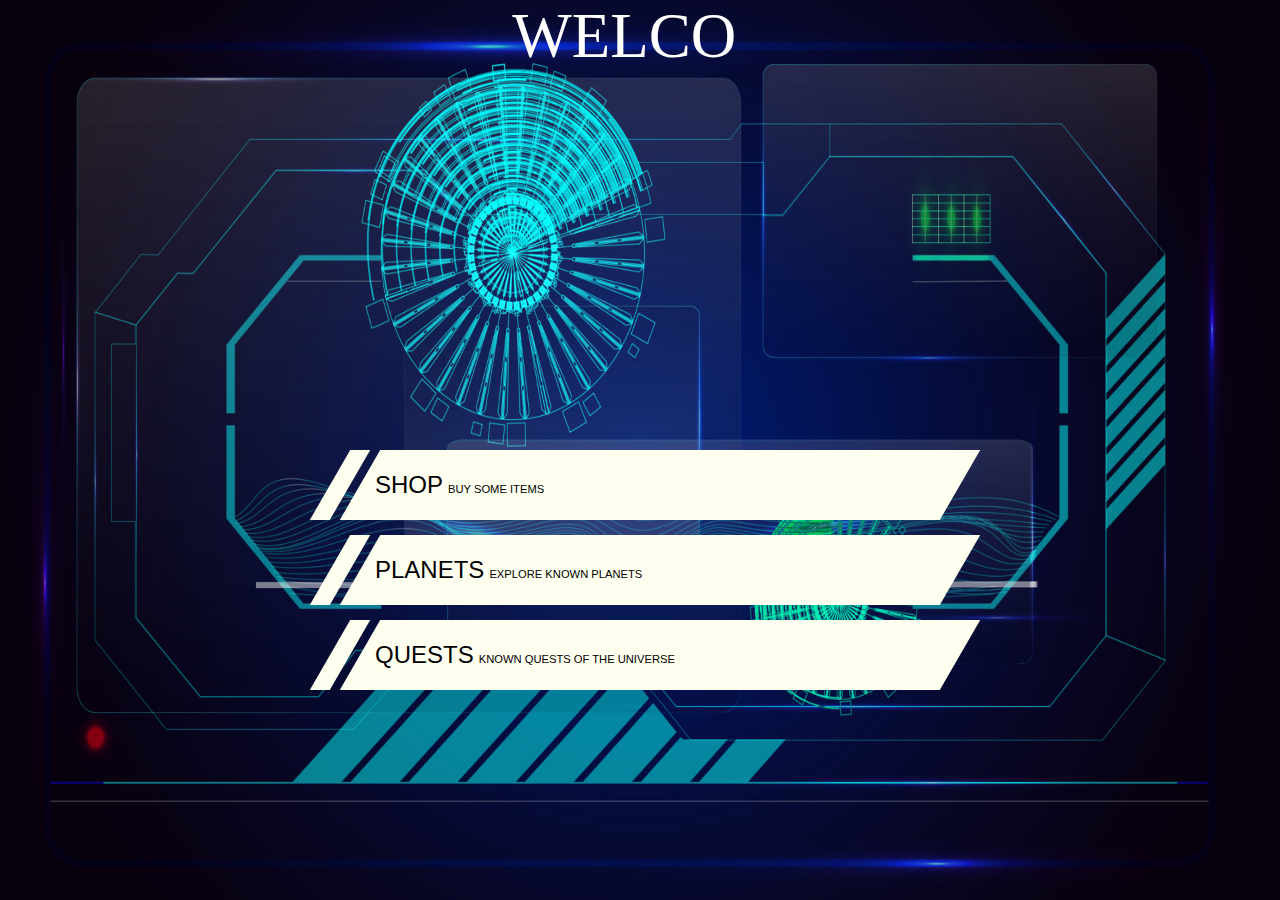
<file: index.html>
<!DOCTYPE html>
<html lang="en">
<meta charset="UTF-8">
<title>Home Page!</title>

<body onload="document.body.style.opacity='1'">

    <style>
        body {
            opacity: 0;
            transition: opacity 2s;
            
        }
        
    </style>
    <link rel="stylesheet" href="styles.css">
 
    <div class='console-container'><span id='text'></span><div class='console-underscore' id='console'>&#95;</div></div>
    <div class="buttons">
        <a href="#" class="btn-wrapper">
            <div onclick="window.location.href='shop.html';" class="btn-tail"></div>
            <div onclick="window.location.href='shop.html';" class="btn-body">
                <p>Shop<span onclick="window.location.href='shop.html';"
                        style='font-size: 0.7rem; margin-left: 5px;'>Buy Some Items</span></p>
            </div>
        </a>
        <a href="#" class="btn-wrapper">
            <div onclick="window.location.href='planets.html';" class="btn-tail"></div>
            <div onclick="window.location.href='planets.html';" class="btn-body">
                <p>Planets<span onclick="window.location.href='planets.html';"
                        style='font-size: 0.7rem; margin-left: 5px;'>Explore Known Planets</span></p>
            </div>
        </a>
        <a href="#" class="btn-wrapper">
            <div onclick="window.location.href='quest.html';" class="btn-tail"></div>
            <div onclick="window.location.href='quest.html';" class="btn-body">
                <p>Quests<span onclick="window.location.href='quest.html';"
                        style='font-size: 0.7rem; margin-left: 5px;'>Known Quests of the Universe</span></p>
            </div>
        </a>
    </div>
    <script src="scripts.js"></script>
</body>

</html>
</file>
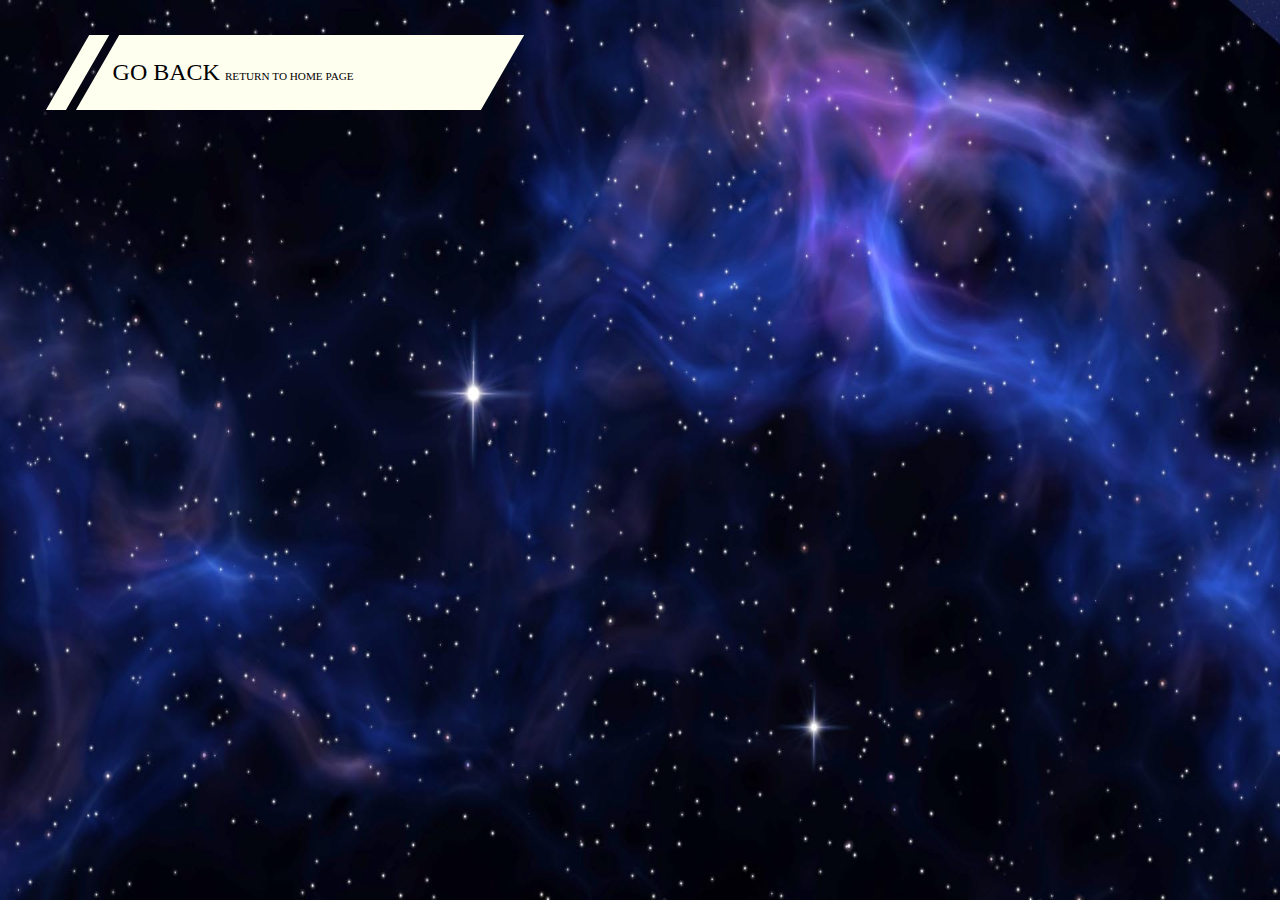
<file: planets.html>
<!DOCTYPE html>
<html lang="en">
<meta charset="UTF-8">
<title>Home Page!</title>

<body>
    <link rel="stylesheet" href="planetstyles.css">

    <div class="buttons">
        <a href="#" class="btn-wrapper">
          <div onclick="window.location.href='index.html';" class="btn-tail"></div>
          <div onclick="window.location.href='index.html';" class="btn-body">
            <p>GO BACK<span onclick="window.location.href='index.html';" style='font-size: 0.7rem; margin-left: 5px;'>Return
                to Home Page</span></p>
          </div>
        </a>
      </div>

      
</body>

</html>
</file>
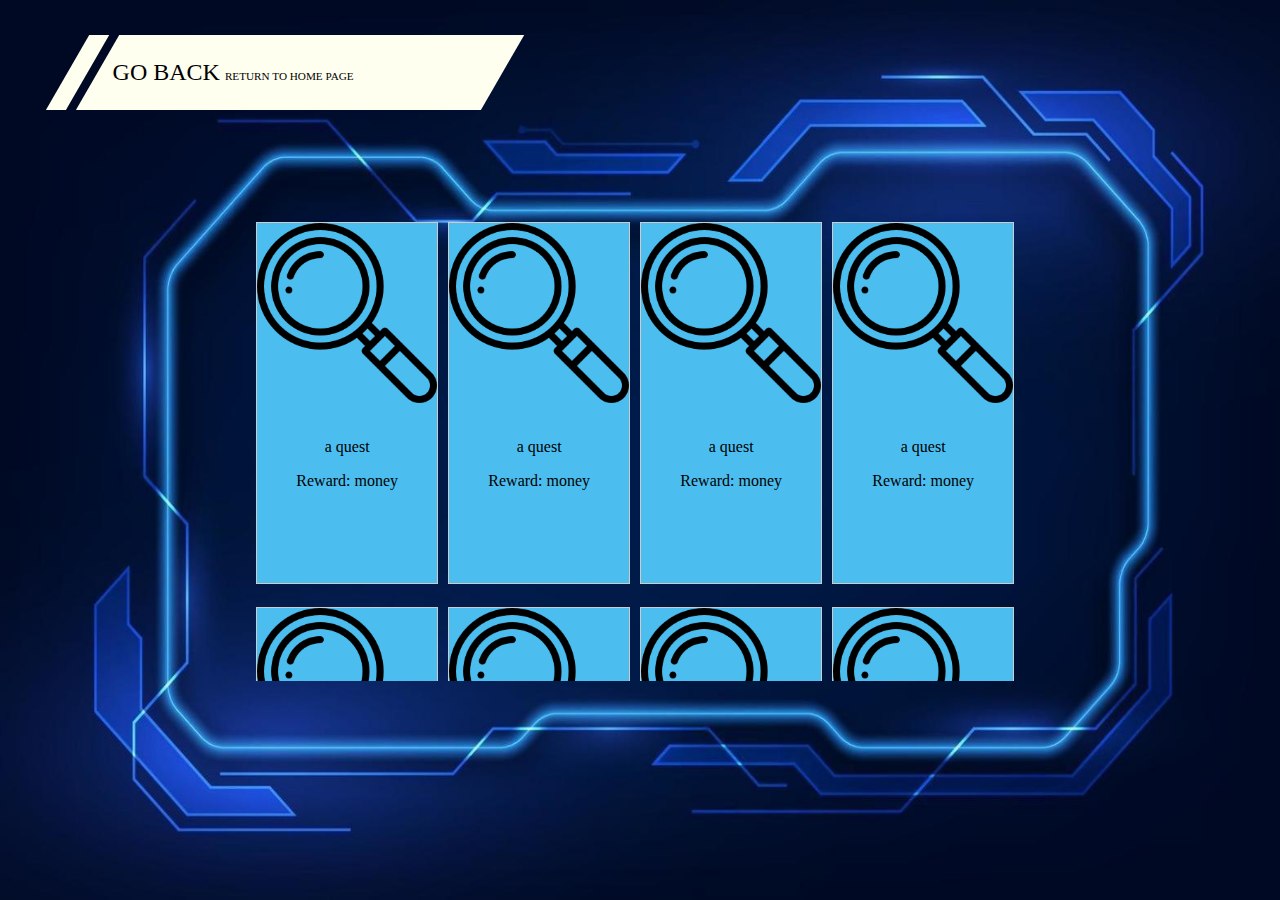
<file: quest.html>
<!DOCTYPE html>
<html lang="en">
<meta charset="UTF-8">
<title>Home Page!</title>

<body onload="document.body.style.opacity='1'">

  <style>
    body {
      opacity: 0;
      transition: opacity 2s;
    }
  </style>
  <link rel="stylesheet" href="shopstyles.css">


  <div class="buttons">
    <a href="#" class="btn-wrapper">
      <div onclick="window.location.href='index.html';" class="btn-tail"></div>
      <div onclick="window.location.href='index.html';" class="btn-body">
        <p>GO BACK<span onclick="window.location.href='index.html';" style='font-size: 0.7rem; margin-left: 5px;'>Return
            to Home Page</span></p>
      </div>
    </a>
  </div>


  <div class="listings">
    <div class="row">

      <div class="gallery">
        <a target="_blank">
          <img class="item" src="img/quest.png" alt="Cinque Terre" width="600" height="400">
        </a>
        <div class="desc">
          <p>a quest </p> Reward: money
        </div>
      </div>

      <div class="gallery">
        <a target="_blank">
          <img src="img/quest.png" alt="Cinque Terre" width="600" height="400">
        </a>
        <div class="desc">
          <p>a quest </p> Reward: money
        </div>
      </div>

      <div class="gallery">
        <a target="_blank">
          <img class="item" src="img/quest.png" alt="Cinque Terre" width="600" height="400">
        </a>
        <div class="desc">
          <p>a quest </p> Reward: money
        </div>
      </div>

      <div class="gallery">
        <a target="_blank">
          <img class="item" src="img/quest.png" alt="Cinque Terre" width="600" height="400">
        </a>
        <div class="desc">
          <p>a quest </p> Reward: money
        </div>
      </div>

      <div class="gallery">
        <a target="_blank">
          <img class="item" src="img/quest.png" alt="Cinque Terre" width="600" height="400">
        </a>
        <div class="desc">
          <p>a quest </p> Reward: money
        </div>
      </div>
    </div>

    <div class="row">

      <div class="gallery">
        <a target="_blank">
          <img class="item" src="img/quest.png" alt="Cinque Terre" width="600" height="400">
        </a>
        <div class="desc">
          <p>a quest </p> Reward: money
        </div>
      </div>

      <div class="gallery">
        <a target="_blank">
          <img src="img/quest.png" alt="Cinque Terre" width="600" height="400">
        </a>
        <div class="desc">
          <p>a quest </p> Reward: money
        </div>
      </div>

      <div class="gallery">
        <a target="_blank">
          <img class="item" src="img/quest.png" alt="Cinque Terre" width="600" height="400">
        </a>
        <div class="desc">
          <p>a quest </p> Reward: money
        </div>
      </div>

      <div class="gallery">
        <a target="_blank">
          <img class="item" src="img/quest.png" alt="Cinque Terre" width="600" height="400">
        </a>
        <div class="desc">
          <p>a quest </p> Reward: money
        </div>
      </div>

      <div class="gallery">
        <a target="_blank">
          <img class="item" src="img/quest.png" alt="Cinque Terre" width="600" height="400">
        </a>
        <div class="desc">
          <p>a quest </p> Reward: money
        </div>
      </div>
    </div>
    <div class="row">

      <div class="gallery">
        <a target="_blank">
          <img class="item" src="img/quest.png" alt="Cinque Terre" width="600" height="400">
        </a>
        <div class="desc">
          <p>a quest </p> Reward: money
        </div>
      </div>

      <div class="gallery">
        <a target="_blank">
          <img src="img/quest.png" alt="Cinque Terre" width="600" height="400">
        </a>
        <div class="desc">
          <p>a quest </p> Reward: money
        </div>
      </div>

      <div class="gallery">
        <a target="_blank">
          <img class="item" src="img/quest.png" alt="Cinque Terre" width="600" height="400">
        </a>
        <div class="desc">
          <p>a quest </p> Reward: money
        </div>
      </div>

      <div class="gallery">
        <a target="_blank">
          <img class="item" src="img/quest.png" alt="Cinque Terre" width="600" height="400">
        </a>
        <div class="desc">
          <p>a quest </p> Reward: money
        </div>
      </div>

      <div class="gallery">
        <a target="_blank">
          <img class="item" src="img/quest.png" alt="Cinque Terre" width="600" height="400">
        </a>
        <div class="desc">
          <p>a quest </p> Reward: money
        </div>
      </div>
    </div>


  </div>


</body>

</html>
</file>
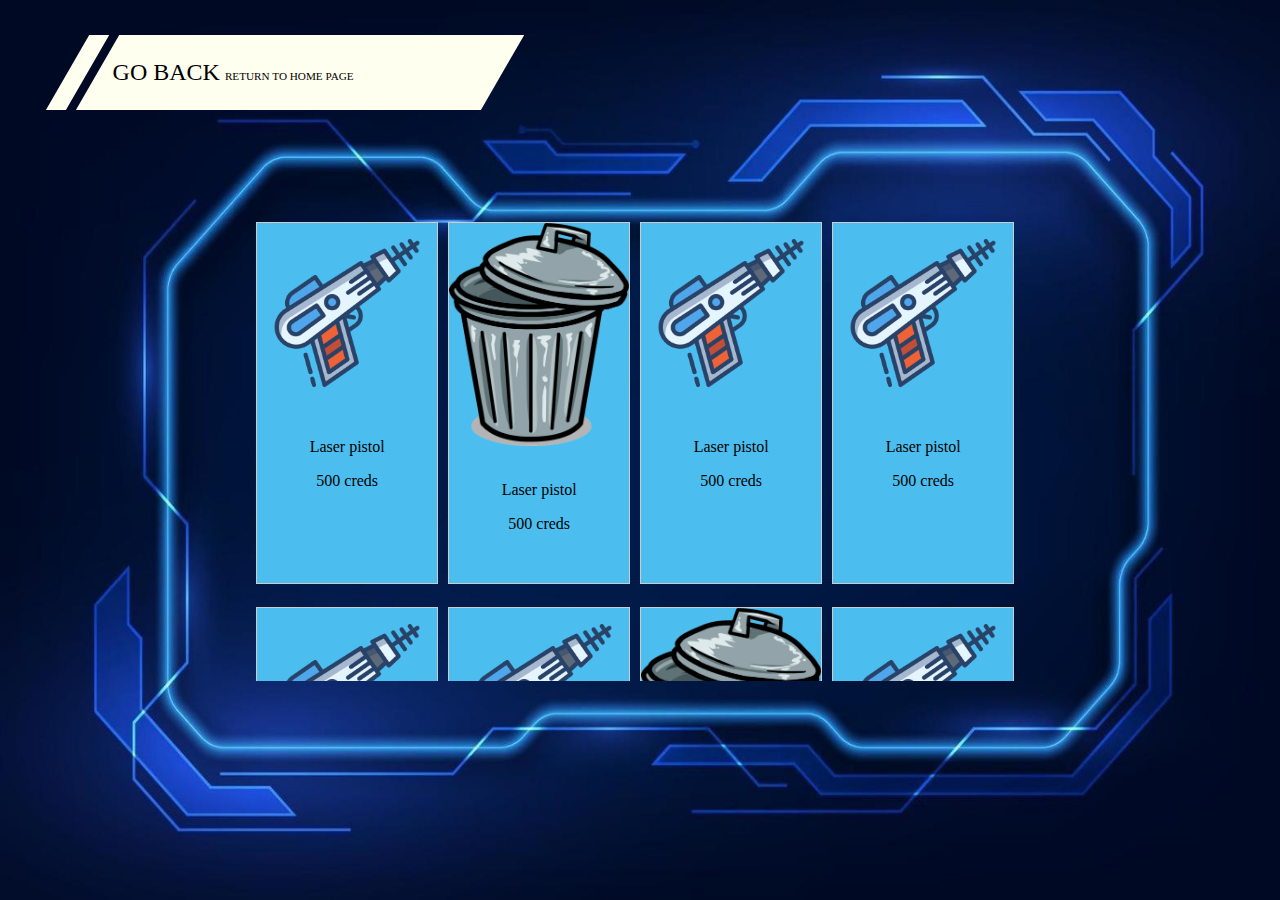
<file: shop.html>
<!DOCTYPE html>
<html lang="en">
<meta charset="UTF-8">
<title>Home Page!</title>

<body onload="document.body.style.opacity='1'">

  <style>
    body {
      opacity: 0;
      transition: opacity 2s;
    }
  </style>
  <link rel="stylesheet" href="shopstyles.css">


  <div class="buttons">
    <a href="#" class="btn-wrapper">
      <div onclick="window.location.href='index.html';" class="btn-tail"></div>
      <div onclick="window.location.href='index.html';" class="btn-body">
        <p>GO BACK<span onclick="window.location.href='index.html';" style='font-size: 0.7rem; margin-left: 5px;'>Return
            to Home Page</span></p>
      </div>
    </a>
  </div>


  <div class="listings">
    <div class="row">

      <div class="gallery">
        <a target="_blank">
          <img class="item" src="img/pistol.png" alt="Cinque Terre" width="600" height="400">
        </a>
        <div class="desc">
          <p>Laser pistol </p> 500 creds
        </div>
      </div>

      <div class="gallery">
        <a target="_blank">
          <img src="img/trash.png" alt="Cinque Terre" width="600" height="400">
        </a>
        <div class="desc">
          <p>Laser pistol </p> 500 creds
        </div>
      </div>

      <div class="gallery">
        <a target="_blank">
          <img class="item" src="img/pistol.png" alt="Cinque Terre" width="600" height="400">
        </a>
        <div class="desc">
          <p>Laser pistol </p> 500 creds
        </div>
      </div>

      <div class="gallery">
        <a target="_blank">
          <img class="item" src="img/pistol.png" alt="Cinque Terre" width="600" height="400">
        </a>
        <div class="desc">
          <p>Laser pistol </p> 500 creds
        </div>
      </div>

      <div class="gallery">
        <a target="_blank">
          <img class="item" src="img/pistol.png" alt="Cinque Terre" width="600" height="400">
        </a>
        <div class="desc">
          <p>Laser pistol </p> 500 creds
        </div>
      </div>
    </div>

    <div class="row">

      <div class="gallery">
        <a target="_blank">
          <img class="item" src="img/pistol.png" alt="Cinque Terre" width="600" height="400">
        </a>
        <div class="desc">
          <p>Laser pistol </p> 500 creds
        </div>
      </div>

      <div class="gallery">
        <a target="_blank">
          <img src="img/trash.png" alt="Cinque Terre" width="600" height="400">
        </a>
        <div class="desc">
          <p>Laser pistol </p> 500 creds
        </div>
      </div>

      <div class="gallery">
        <a target="_blank">
          <img class="item" src="img/pistol.png" alt="Cinque Terre" width="600" height="400">
        </a>
        <div class="desc">
          <p>Laser pistol </p> 500 creds
        </div>
      </div>

      <div class="gallery">
        <a target="_blank">
          <img class="item" src="img/pistol.png" alt="Cinque Terre" width="600" height="400">
        </a>
        <div class="desc">
          <p>Laser pistol </p> 500 creds
        </div>
      </div>

      <div class="gallery">
        <a target="_blank">
          <img class="item" src="img/pistol.png" alt="Cinque Terre" width="600" height="400">
        </a>
        <div class="desc">
          <p>Laser pistol </p> 500 creds
        </div>
      </div>
    </div>
    <div class="row">

      <div class="gallery">
        <a target="_blank">
          <img class="item" src="img/pistol.png" alt="Cinque Terre" width="600" height="400">
        </a>
        <div class="desc">
          <p>Laser pistol </p> 500 creds
        </div>
      </div>

      <div class="gallery">
        <a target="_blank">
          <img src="img/trash.png" alt="Cinque Terre" width="600" height="400">
        </a>
        <div class="desc">
          <p>Laser pistol </p> 500 creds
        </div>
      </div>

      <div class="gallery">
        <a target="_blank">
          <img class="item" src="img/pistol.png" alt="Cinque Terre" width="600" height="400">
        </a>
        <div class="desc">
          <p>Laser pistol </p> 500 creds
        </div>
      </div>

      <div class="gallery">
        <a target="_blank">
          <img class="item" src="img/pistol.png" alt="Cinque Terre" width="600" height="400">
        </a>
        <div class="desc">
          <p>Laser pistol </p> 500 creds
        </div>
      </div>

      <div class="gallery">
        <a target="_blank">
          <img class="item" src="img/pistol.png" alt="Cinque Terre" width="600" height="400">
        </a>
        <div class="desc">
          <p>Laser pistol </p> 500 creds
        </div>
      </div>
    </div>


  </div>


</body>

</html>
</file>
<file: styles.css>
body {
  background-image: url("img/computerscreen.jpg");
  background-repeat: no-repeat;
  background-size: 100vw 100vh;
 
}

h1 {
  font-family: 'Roboto';
  font-size: 4vw;
  ;
  color: white;
  display: fixed;
  padding-left: 15vw;
  padding-right: 0vw;
  padding-top: 10vh;

}

.buttons {/*** change scifi button width here ***/
  padding-top: 50vh;
  padding-left: 25vw;
  padding-right: 25vw;
}

.button {
  display: inline-block;
  padding: 15px 25px;
  margin-left: 3vw;

  font-size: 24px;
  cursor: pointer;
  text-align: center;
  text-decoration: none;
  outline: none;
  color: #fff;
  background-color: #e52b2b;
  border: none;
  border-radius: 15px;
  box-shadow: 0 9px #e37676;
}

.button:hover {
  background-color: #f04242
}

.button:active {
  background-color: #e52b2b;
  box-shadow: 0 5px #e37676;
  transform: translateY(4px);
}



/*** CSS - RESET ***/
html,
body {
  width: 100%;
  height: 100%;
  margin: 0;
  font-family: "Roboto Condensed", sans-serif;
}

h1,
h2,
h3,
p {
  margin: 0;
}

a {
  text-decoration: none;
  color: inherit;
}

/*** CSS - APP LAYOUT ***/
.app-wrapper {
  display: grid;
  grid-template-rows: minmax(50px, 150px) minmax(300px, 1fr) minmax(25px, 100px);
  width: 100%;
  height: 100%;
}

.app-header,
.app-footer {
  background-color: #252525;
}

.app-body {
  display: flex;
  flex-direction: column;
  justify-content: center;
  align-items: flex-start;
  background-color: #808080;
}

.app-header {
  display: flex;
  justify-content: center;
  align-items: center;
}

.app-header>h1 {
  color: #ffffff;
  mix-blend-mode: difference;
}

/*** CSS - APP USE ***/
.btn-wrapper:not(:first-child) {
  margin-top: 15px;
}

.btn-wrapper {/*** change scifi button height here with "height" ***/
  display: grid;
  grid-template-columns: 20px auto;
  grid-gap: 10px;
  min-width: 250px;
  height: 70px;
  margin-left: 10px;
  transform: skewX(-30deg);

  --bg-color: #fffff0;
  --font-color: #000000;
  --bg-color-hovered: #29cacd;
  --font-color-hovered: #000000;
}

.btn-wrapper>* {
  background-color: var(--bg-color);
}

.btn-wrapper:hover .btn-tail {
  background-color: var(--bg-color-hovered);
}

.btn-body {
  position: relative;
  display: flex;
  justify-content: flex-start;
  align-items: center;
  color: var(--font-color);
}

.btn-wrapper:hover .btn-body {
  color: var(--font-color-hovered);
}

.btn-body::before {
  content: "";
  position: absolute;
  width: 0;
  height: 100%;
  left: 0;
  top: 0;
  background-color: var(--bg-color-hovered);
  transition: all 0.3s ease-out;
}

.btn-wrapper:hover .btn-body::before {
  width: 100%;
}

.btn-body p {
  margin-left: 15px;
  font-size: 1.5rem;
  text-transform: uppercase;
  transform: skewX(30deg);
}

.btn-tail {
  transition: all 0s ease-out 0.3s;
}

.btn-wrapper:hover .btn-tail {
  transition: none;
}


@import url(https://fonts.googleapis.com/css?family=Khula:700);

.hidden {
  opacity:0;
}
.console-container {
 
  font-family:Khula;
  font-size:7vh;
  text-align:center;
  height: 7vh;
  width:100vw;
  display:block;
  position:absolute;
  color:white;
  top:0;
  bottom:0;
  left:0;
  right:0;
  margin-left:0vw;
 
}
.console-underscore {
   display:inline-block;
  position:relative;
  top:-0.14em;
  left:10px;
}
</file>
<file: planetstyles.css>
body {
    background-image: url("img/space.jpg");
    background-repeat: no-repeat;
    background-size:  100vw 100vh;
  }
  

  .dot {
    height: 100px;
    width: 100px;
    background-color: #931616;
    border-radius: 50%;
    display: inline-block;
  }

  .buttons {
    padding-left: 4vw;
    padding-top: 3vh;
    padding-right: 60vw;
  }
  .button {
    display: inline-block;
    padding: 15px 25px;
    margin-left:3vw;
    
    font-size: 24px;
    cursor: pointer;
    text-align: center;
    text-decoration: none;
    outline: none;
    color: #fff;
    background-color: #e52b2b;
    border: none;
    border-radius: 15px;
    box-shadow: 0 9px #e37676;
  }
  
  .button:hover {background-color:#f04242}
  
  .button:active {
    background-color: #e52b2b;
    box-shadow: 0 5px #e37676;
    transform: translateY(4px);
  }
 .item{
    height: 10vh;
   
 } 
  div.gallery {
    margin: 5px;
    margin-top:20vh;
    border: 1px solid #ccc;
    float:inline-start;
    
    width: 180px;
    height:40vh;
    background-color: #4bbeef;
  }
  
  div.gallery:hover {
    border: 1px solid #777;
    background-color: #6fd1fb;
  }
  
  div.gallery img {
    width: 100%;
    height: auto;
  }
  
  div.desc {
    padding: 15px;
    text-align: center;
  }

  
a {
  text-decoration: none;
  color: inherit;
}

/*** CSS - APP LAYOUT ***/
.app-wrapper {
  display: grid;
  grid-template-rows: minmax(50px, 150px) minmax(300px, 1fr) minmax(25px, 100px);
  width: 100%;
  height: 100%;
}

.app-header,
.app-footer {
  background-color: #252525;
}

.app-body {
  display: flex;
  flex-direction: column;
  justify-content: center;
  align-items: flex-start;
  background-color: #808080;
}

.app-header {
  display: flex;
  justify-content: center;
  align-items: center;
}

.app-header>h1 {
  color: #ffffff;
  mix-blend-mode: difference;
}

/*** CSS - APP USE ***/
.btn-wrapper:not(:first-child) {
  margin-top: 15px;
}

.btn-wrapper {/*** change scifi button height here with "height" ***/
  display: grid;
  grid-template-columns: 20px auto;
  grid-gap: 10px;
  min-width: 250px;
  height: 70px;
  margin-left: 10px;
  transform: skewX(-30deg);

  --bg-color: #fffff0;
  --font-color: #000000;
  --bg-color-hovered: #29cacd;
  --font-color-hovered: #000000;
}

.btn-wrapper>* {
  background-color: var(--bg-color);
}

.btn-wrapper:hover .btn-tail {
  background-color: var(--bg-color-hovered);
}

.btn-body {
  position: relative;
  display: flex;
  justify-content: flex-start;
  align-items: center;
  color: var(--font-color);
}

.btn-wrapper:hover .btn-body {
  color: var(--font-color-hovered);
}

.btn-body::before {
  content: "";
  position: absolute;
  width: 0;
  height: 100%;
  left: 0;
  top: 0;
  background-color: var(--bg-color-hovered);
  transition: all 0.3s ease-out;
}

.btn-wrapper:hover .btn-body::before {
  width: 100%;
}

.btn-body p {
  margin-left: 15px;
  font-size: 1.5rem;
  text-transform: uppercase;
  transform: skewX(30deg);
}

.btn-tail {
  transition: all 0s ease-out 0.3s;
}

.btn-wrapper:hover .btn-tail {
  transition: none;
}


@import url(https://fonts.googleapis.com/css?family=Khula:700);

.hidden {
  opacity:0;
}
.console-container {
 
  font-family:Khula;
  font-size:7vh;
  text-align:center;
  height: 7vh;
  width:100vw;
  display:block;
  position:absolute;
  color:white;
  top:0;
  bottom:0;
  left:0;
  right:0;
  margin-left:0vw;
 
}
.console-underscore {
   display:inline-block;
  position:relative;
  top:-0.14em;
  left:10px;
}
</file>
<file: shopstyles.css>
body {
  background-image: url("img/shopimage.jpg");
  background-repeat: no-repeat;
  background-size: 100vw 100vh;
  
}


.buttons {
  padding-left: 4vw;
  padding-top: 3vh;
  padding-right: 60vw;
}
/* width */
::-webkit-scrollbar {
  width: 20px;
}

/* Track */
::-webkit-scrollbar-track {
  box-shadow: inset 0 0 5px grey; 
  border-radius: 10px;
}
 
/* Handle */
::-webkit-scrollbar-thumb {
  background: rgb(255, 255, 255); 
  border-radius: 10px;
}

/* Handle on hover */
::-webkit-scrollbar-thumb:hover {
  background: #ffffff; 
}

.item {
  height: 10vh;
  
}
div.listings{
  margin-left:15vw;

  height:53vh;
  width:68vw;
 padding-left:4vw;
 margin-top:11vh;
 overflow:auto;
 
}

div.row{
  display:block;
  margin-top:0px;
}
div.gallery {
  margin: 5px;
  margin-top: 2vh;
  border: 1px solid #ccc;
  float: inline-start;
  width: 180px;
  height: 40vh;
  background-color: #4bbeef;
}

div.gallery:hover {
  border: 1px solid #777;
  background-color: #6fd1fb;
}

div.gallery img {
  width: 100%;
  height: auto;
}

div.desc {
  padding: 15px;
  text-align: center;
}

a {
  text-decoration: none;
  color: inherit;
}

/*** CSS - APP LAYOUT ***/
.app-wrapper {
  display: grid;
  grid-template-rows: minmax(50px, 150px) minmax(300px, 1fr) minmax(25px, 100px);
  width: 100%;
  height: 100%;
}

.app-header,
.app-footer {
  background-color: #252525;
}

.app-body {
  display: flex;
  flex-direction: column;
  justify-content: center;
  align-items: flex-start;
  background-color: #808080;
}

.app-header {
  display: flex;
  justify-content: center;
  align-items: center;
}

.app-header>h1 {
  color: #ffffff;
  mix-blend-mode: difference;
}

/*** CSS - APP USE ***/
.btn-wrapper:not(:first-child) {
  margin-top: 15px;
}

.btn-wrapper {/*** change scifi button height here with "height" ***/
  display: grid;
  grid-template-columns: 20px auto;
  grid-gap: 10px;
  min-width: 250px;
  height: 70px;
  margin-left: 10px;
  transform: skewX(-30deg);

  --bg-color: #fffff0;
  --font-color: #000000;
  --bg-color-hovered: #29cacd;
  --font-color-hovered: #000000;
}

.btn-wrapper>* {
  background-color: var(--bg-color);
}

.btn-wrapper:hover .btn-tail {
  background-color: var(--bg-color-hovered);
}

.btn-body {
  position: relative;
  display: flex;
  justify-content: flex-start;
  align-items: center;
  color: var(--font-color);
}

.btn-wrapper:hover .btn-body {
  color: var(--font-color-hovered);
}

.btn-body::before {
  content: "";
  position: absolute;
  width: 0;
  height: 100%;
  left: 0;
  top: 0;
  background-color: var(--bg-color-hovered);
  transition: all 0.3s ease-out;
}

.btn-wrapper:hover .btn-body::before {
  width: 100%;
}

.btn-body p {
  margin-left: 15px;
  font-size: 1.5rem;
  text-transform: uppercase;
  transform: skewX(30deg);
}

.btn-tail {
  transition: all 0s ease-out 0.3s;
}

.btn-wrapper:hover .btn-tail {
  transition: none;
}


@import url(https://fonts.googleapis.com/css?family=Khula:700);

.hidden {
  opacity:0;
}
.console-container {
 
  font-family:Khula;
  font-size:7vh;
  text-align:center;
  height: 7vh;
  width:100vw;
  display:block;
  position:absolute;
  color:white;
  top:0;
  bottom:0;
  left:0;
  right:0;
  margin-left:0vw;
 
}
.console-underscore {
   display:inline-block;
  position:relative;
  top:-0.14em;
  left:10px;
}
</file>
